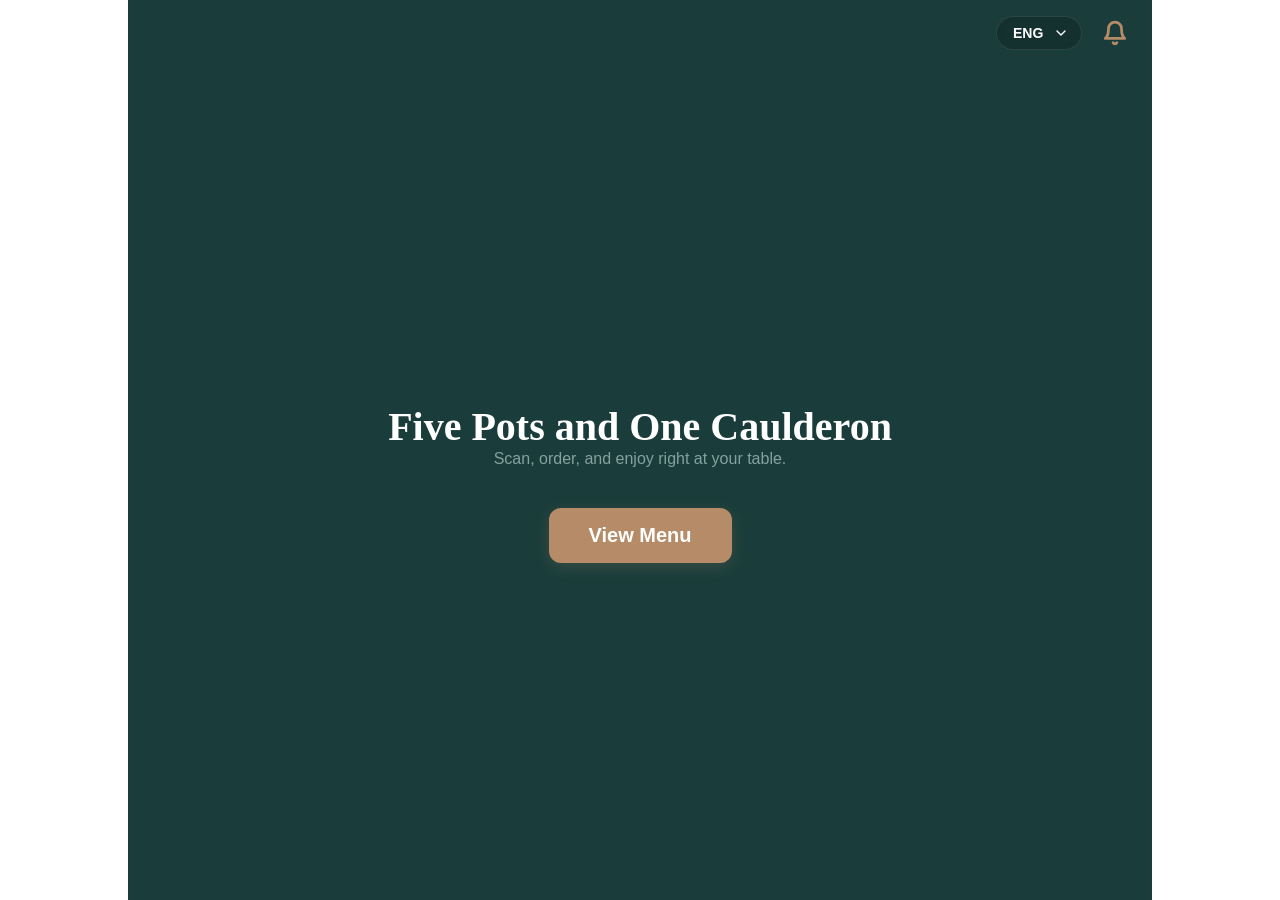
<file: index.html>
<!DOCTYPE html>
<html lang="en">
<head>
    <meta charset="UTF-8">
    <meta name="viewport" content="width=device-width, initial-scale=1.0">
    <title>Welcome – Le Marodeur</title>
    <link rel="stylesheet" href="css/styles.css">
</head>

<body>
    <div class="app-container welcome-screen">

        <header class="top-header header-right">
            <div class="header-actions">
                <div class="language-picker">
                    <select onchange="changeLanguage(this.value)" class="modern-select">
                        <option value="en">ENG</option>
                        <option value="sv">SWE</option>
                        <option value="fr">FRA</option>
                    </select>
                </div>
                <div class="service-action">
                    <a href="html/call-service.html" class="icon-btn bell-icon" aria-label="Notifications">
                        <svg class="bell-svg" viewBox="0 0 24 24" fill="none"
                            stroke="#b58c67" stroke-width="2.5"
                            stroke-linecap="round" stroke-linejoin="round"
                            aria-hidden="true">
                            <path d="M18 8A6 6 0 0 0 6 8c0 7-3 9-3 9h18s-3-2-3-9"></path>
                            <path d="M13.73 21a2 2 0 0 1-3.46 0"></path>
                        </svg>
                        <span class="notification-dot"></span>
                    </a>
                </div>
            </div>
        </header>

        <main class="welcome-content">                
            <h1 class="restaurant-name" data-i18n="restaurant_name">Five Pots and One Caulderon</h1>
            <p class="welcome-text" data-i18n="welcome_text">Scan, order, and enjoy right at your table.</p>
                
            <a href="html/menu.html" class="start-btn" data-i18n="view_menu">View Menu</a>
        </main>

    </div>
    <script src="js/data/dictionary.js"></script>
    <script src="js/data/menuData.js"></script>

    <script src="js/order_page.js"></script>
    <script src="js/controller/LanguageController.js"></script>
    <script src="js/controller/MenuController.js"></script>
</body>
</html>
</file>
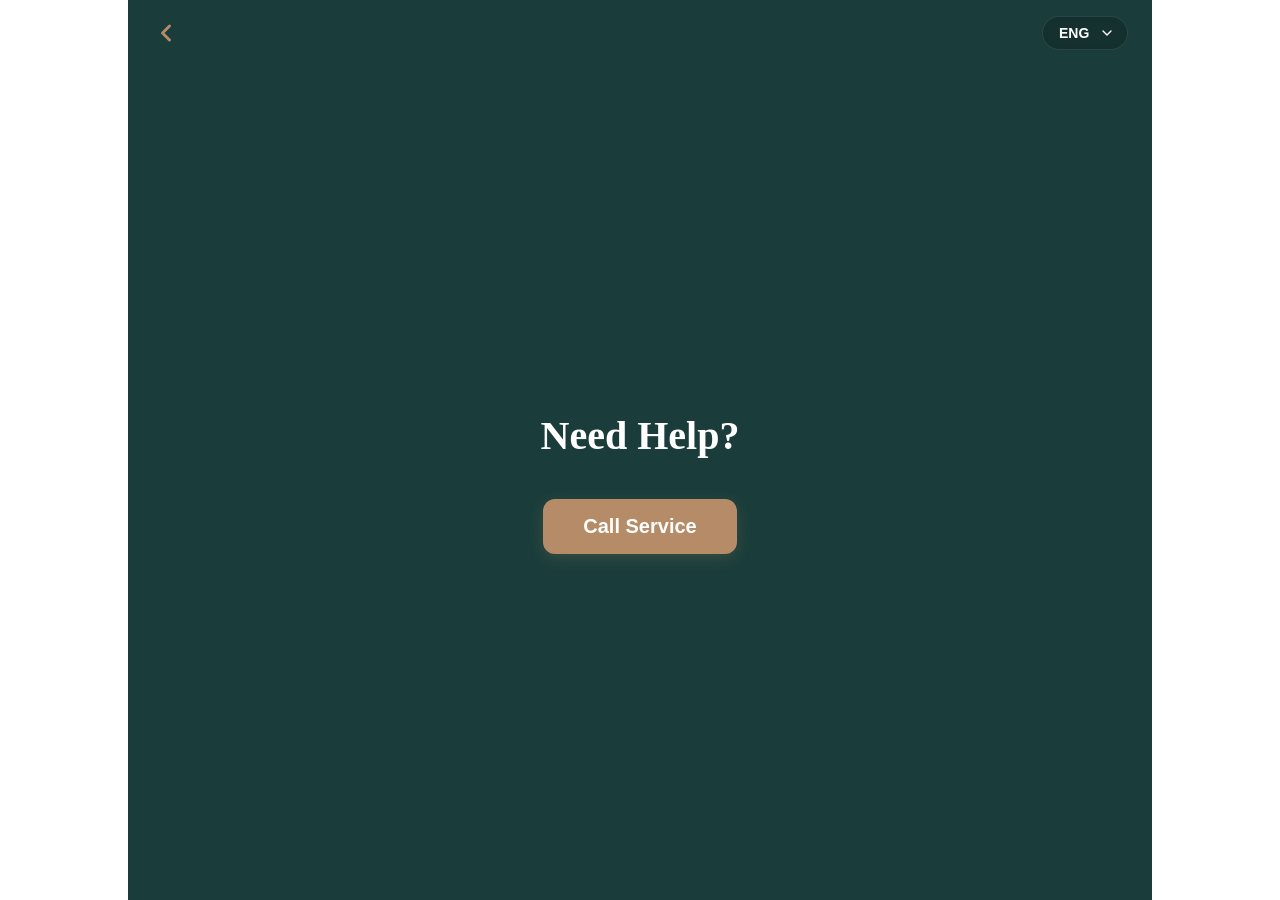
<file: html/call-service.html>
<!DOCTYPE html>
<html lang="en">
<head>
    <meta charset="UTF-8">
    <meta name="viewport" content="width=device-width, initial-scale=1.0">
    <title>Call Service – Le Marodeur</title>
    <link rel="stylesheet" href="../css/styles.css">
</head>
<body>
    <div class="app-container">
        <header class="top-header">
            <a href="javascript:history.back()" class="icon-btn back-btn" aria-label="Back">
                <svg class="back-icon" viewBox="0 0 24 24" fill="none" stroke="#b58c67" stroke-width="2.5" stroke-linecap="round" stroke-linejoin="round">
                    <polyline points="15 18 9 12 15 6"></polyline>
                </svg>
            </a>
            
            <div class="header-actions">
                <div class="language-picker">
                    <select onchange="changeLanguage(this.value)" class="modern-select">
                        <option value="en">ENG</option>
                        <option value="sv">SWE</option>
                        <option value="fr">FRA</option>
                    </select>
                </div>
            </div>
        </header>

        <main class="main-content center-layout">
            
            <h1 class="restaurant-name mb-lg" data-i18n="need_help">Need Help?</h1>
            
            <button id="callServiceBtn" class="start-btn" data-i18n="call_service">Call Service</button>

            <div id="servicePopup" class="popup hidden">
                <p data-i18n="service_called">Service has been called! Staff is on the way.</p>
            </div>
        </main>
    </div>

    <script src="../js/data/dictionary.js"></script>
    <script src="../js/data/menuData.js"></script>
    <script src="../js/order_page.js"></script>
    <script src="../js/controller/LanguageController.js"></script>
    <script src="../js/controller/MenuController.js"></script>
    <script src="../js/controller/ServiceController.js"></script>
</body>
</html>
</file>
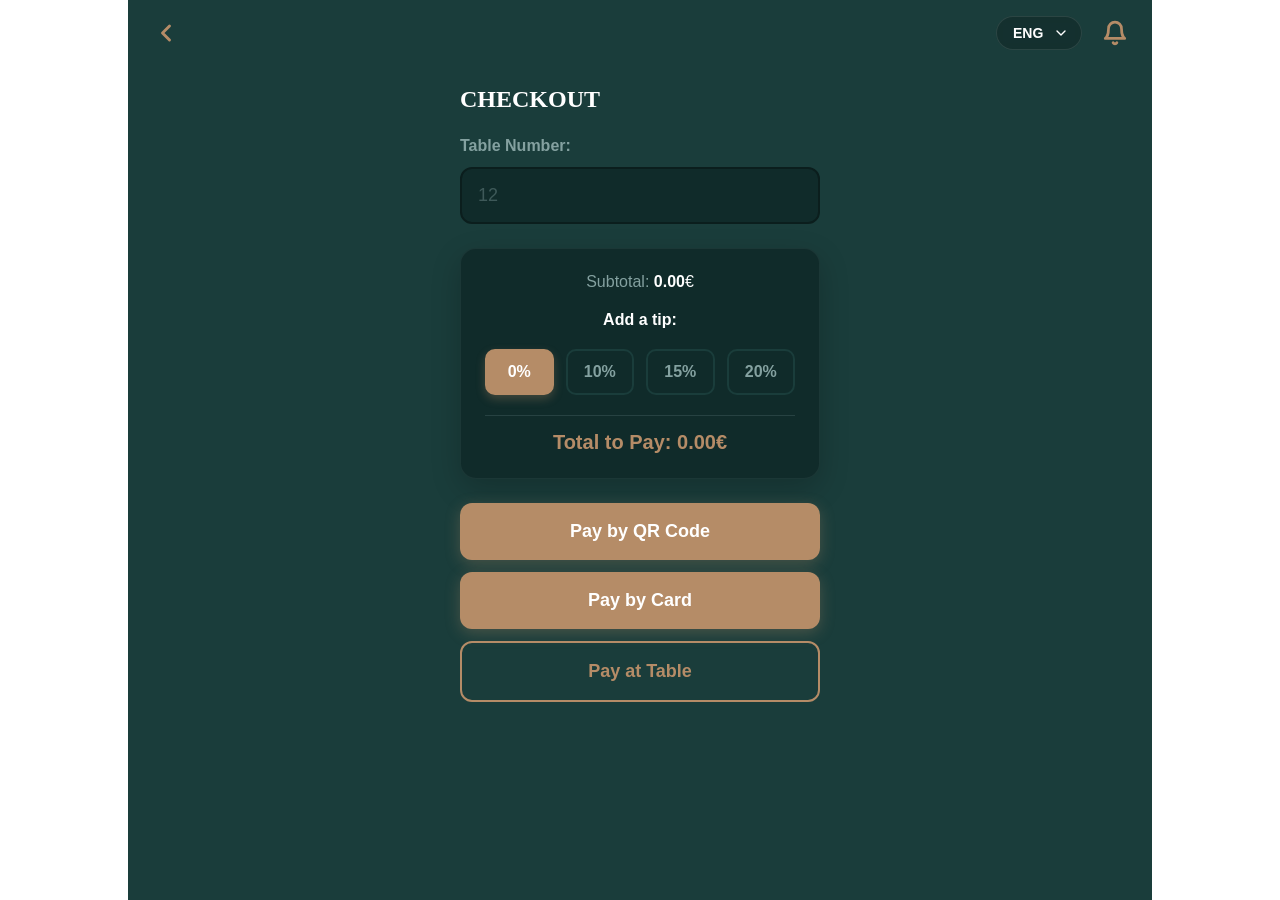
<file: html/checkout.html>
<!DOCTYPE html>
<html lang="en">
<head>
    <meta charset="UTF-8">
    <meta name="viewport" content="width=device-width, initial-scale=1.0">
    <title>Checkout - Le Marodeur</title>
    <link rel="stylesheet" href="../css/styles.css">
</head>
<body>
    <div class="app-container">
        <header class="top-header">
            <a href="javascript:history.back()" class="icon-btn back-btn" aria-label="Back">
                <svg class="back-icon" viewBox="0 0 24 24" fill="none" stroke="#b58c67" stroke-width="2.5" stroke-linecap="round" stroke-linejoin="round">
                    <polyline points="15 18 9 12 15 6"></polyline>
                </svg>
            </a>
            
            <div class="header-actions">
                <div class="language-picker">
                    <select onchange="changeLanguage(this.value)" class="modern-select">
                        <option value="en">ENG</option>
                        <option value="sv">SWE</option>
                        <option value="fr">FRA</option>
                    </select>
                </div>
                <div class="service-action">
                    <a href="call-service.html" class="icon-btn bell-icon" aria-label="Notifications">
                        <svg class="bell-svg" viewBox="0 0 24 24" fill="none"
                            stroke="#b58c67" stroke-width="2.5"
                            stroke-linecap="round" stroke-linejoin="round"
                            aria-hidden="true">
                            <path d="M18 8A6 6 0 0 0 6 8c0 7-3 9-3 9h18s-3-2-3-9"></path>
                            <path d="M13.73 21a2 2 0 0 1-3.46 0"></path>
                        </svg>
                    </a>            
                </div>
            </div>
        </header>

        <main class="main-content">
            <div class="checkout-container">
                <h1 class="order-header checkout-heading" data-i18n="checkout_title">Checkout</h1>
                
                <div class="table-input-group">
                    <label for="table-number" data-i18n="table_number">Table Number:</label>
                    <input type="number" id="table-number" placeholder="12" required>
                </div>

                <div class="tip-section">
                    <p class="checkout-subtitle">
                        <span data-i18n="subtotal">Subtotal:</span> 
                        <span id="subtotal-amount" class="text-bold-white">0</span><span class="text-white">€</span>
                    </p>
                    
                    <p class="tip-heading" data-i18n="add_tip">Add a tip:</p>
                    <div class="tip-buttons">
                        <button class="tip-btn active">0%</button>
                        <button class="tip-btn">10%</button>
                        <button class="tip-btn">15%</button>
                        <button class="tip-btn">20%</button>
                    </div>

                    <p class="total-price-row">
                        <span data-i18n="total_to_pay">Total to Pay:</span> 
                        <span id="total-amount">0</span>€
                    </p>
                </div>

                <div class="payment-options">
                    <button id="btn-pay-qr" class="checkout-pay-btn primary-pay-btn" data-i18n="pay_by_qr">Pay by QR Code</button>
                    <button id="btn-pay-card" class="checkout-pay-btn primary-pay-btn" data-i18n="pay_by_card">Pay by Card</button>
                    <button id="btn-pay-table" class="checkout-pay-btn secondary-pay-btn" data-i18n="pay_at_table">Pay at Table</button>
                </div>
            </div>
        </main>
    </div>

    <script src="../js/model/CartModel.js"></script>
    <script src="../js/controller/CheckoutController.js"></script>
    <script src="../js/data/dictionary.js"></script>
    <script src="../js/controller/LanguageController.js"></script>
</body>
</html>
</file>
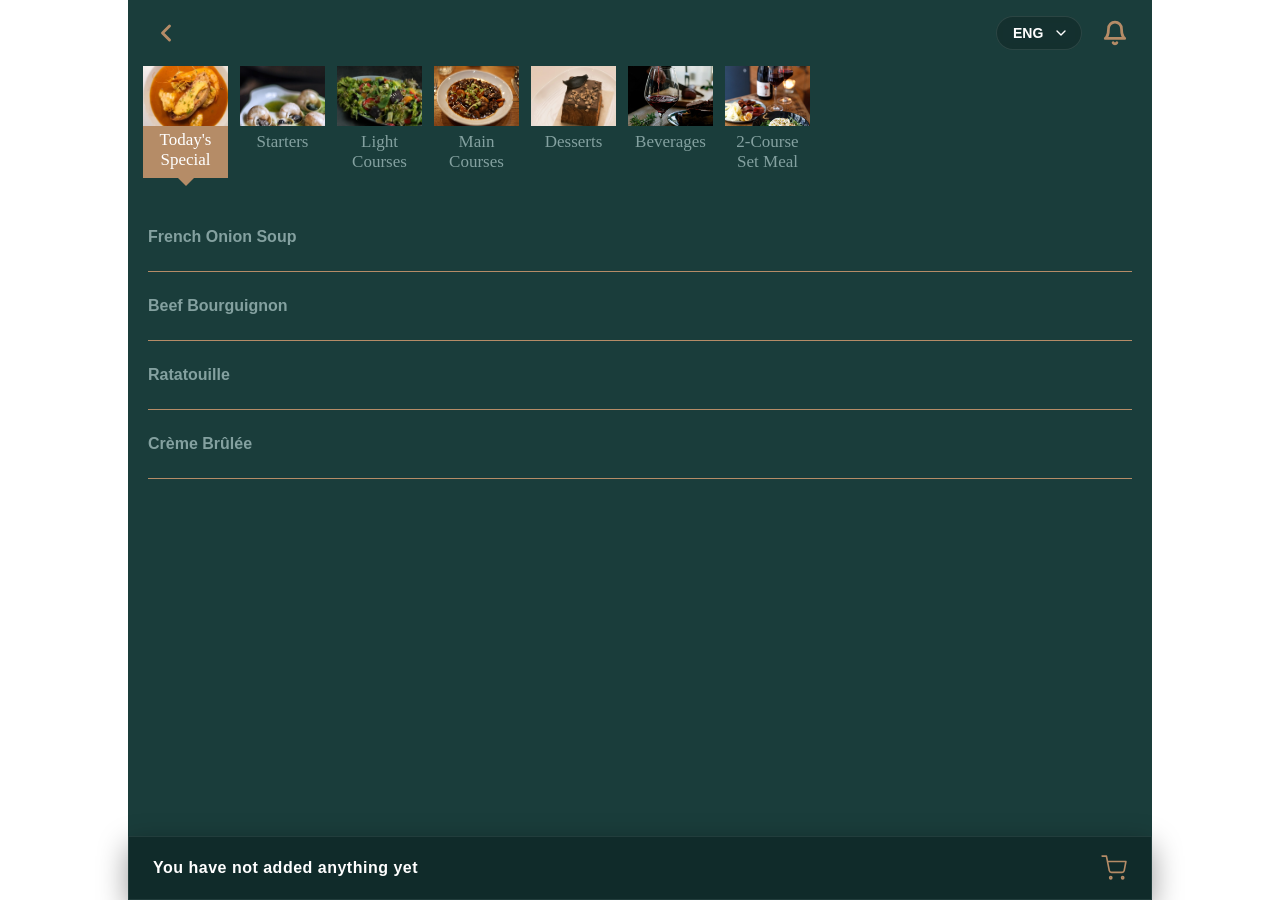
<file: html/menu.html>
<!DOCTYPE html>
<html lang="en">
<head>
    <link rel="stylesheet" href="../css/styles.css">
    <meta charset="UTF-8">
    <meta name="viewport" content="width=device-width, initial-scale=1.0">
    <title>Menu – Le Marodeur</title>
</head>
<body>
    <div class="app-container">

        <header class="top-header">
            <a href="javascript:history.back()" class="icon-btn back-btn" aria-label="Back">
                <svg class="back-icon" viewBox="0 0 24 24" fill="none" stroke="#b58c67" stroke-width="2.5" stroke-linecap="round" stroke-linejoin="round">
                    <polyline points="15 18 9 12 15 6"></polyline>
                </svg>
            </a>
            
            <div class="header-actions">
                <div class="language-picker">
                    <select onchange="changeLanguage(this.value)" class="modern-select">
                        <option value="en">ENG</option>
                        <option value="sv">SWE</option>
                        <option value="fr">FRA</option>
                    </select>
                </div>
                <div class="service-action">
                    <a href="call-service.html" class="icon-btn bell-icon" aria-label="Notifications">
                        <svg class="bell-svg" viewBox="0 0 24 24" fill="none"
                            stroke="#b58c67" stroke-width="2.5"
                            stroke-linecap="round" stroke-linejoin="round"
                            aria-hidden="true">
                            <path d="M18 8A6 6 0 0 0 6 8c0 7-3 9-3 9h18s-3-2-3-9"></path>
                            <path d="M13.73 21a2 2 0 0 1-3.46 0"></path>
                        </svg>
                    </a>            
                </div>
            </div>
        </header>

        <main class="main-content">
            <nav class="category-slider" aria-label="Menu Categories">
                <ul class="category-list" id="category-list">
                    <li class="category-item active">
                        <button type="button" class="category-btn" aria-current="true">
                            <img src="../assets/images/placeholder.jpg" alt="" class="category-img">
                            <span class="category-name" data-i18n="category_meal_1">Category 1</span>
                        </button>
                    </li>
                    
                    <li class="category-item">
                        <button type="button" class="category-btn">
                            <img src="../assets/images/placeholder.jpg" alt="" class="category-img">
                            <span class="category-name" data-i18n="category_meal_2">Category 2</span>
                        </button>
                    </li>
                    
                    <li class="category-item">
                        <button type="button" class="category-btn">
                            <img src="../assets/images/placeholder.jpg" alt="" class="category-img">
                            <span class="category-name" data-i18n="category_meal_3">Category 3</span>
                        </button>
                    </li>
                    
                    <li class="category-item">
                        <button type="button" class="category-btn">
                            <img src="../assets/images/placeholder.jpg" alt="" class="category-img">
                            <span class="category-name" data-i18n="category_meal_4">Category 4</span>
                        </button>
                    </li>

                    <li class="category-item">
                        <button type="button" class="category-btn">
                            <img src="../assets/images/placeholder.jpg" alt="" class="category-img">
                            <span class="category-name" data-i18n="category_meal_5">Category 5</span>
                        </button>
                    </li>
                </ul>
            </nav>

            <section class="menu-list" id="menu-list" aria-label="Available Meals">
                <article class="meal-card" data-meal-id="starters_1">
                    <h2 class="meal-name" data-i18n="meal_1_name">French Onion Soup</h2> 
                </article>
                
                <article class="meal-card" data-meal-id="main_1">
                    <h2 class="meal-name" data-i18n="meal_2_name">Beef Bourguignon</h2>
                </article>
                
                <article class="meal-card" data-meal-id="main_2">
                    <h2 class="meal-name" data-i18n="meal_3_name">Ratatouille</h2>
                </article>
                
                <article class="meal-card" data-meal-id="dessert_1">
                    <h2 class="meal-name" data-i18n="meal_4_name">Crème Brûlée</h2>
                </article>
            </section>
        </main>

        <footer class="bottom-cart-bar clickable-footer" onclick="window.location.href='order.html'">
            <div class="cart-status">
                <p data-i18n="cart_empty">You have not added anything yet</p>
            </div>
            <div class="cart-icon-wrapper">
                <div class="icon-btn cart-icon" aria-label="Shopping Cart">
                    <svg class="cart-svg" viewBox="0 0 24 24" fill="none"
                        stroke="currentColor" stroke-width="2"
                        stroke-linecap="round" stroke-linejoin="round"
                        aria-hidden="true">
                        <circle cx="9" cy="21" r="1"></circle>
                        <circle cx="20" cy="21" r="1"></circle>
                        <path d="M1 1h4l2.68 13.39a2 2 0 0 0 2 1.61h9.72a2 2 0 0 0 2-1.61L23 6H6"></path>
                    </svg>
                </div>                
                <span id="cart-badge" class="cart-badge" style="display:none;">0</span>
            </div>
        </footer>

        <dialog id="meal-detail-modal" class="meal-modal">
            <dialog id="info-modal" class="meal-modal">
                <div class="modal-content">
                    <div class="modal-header">
                        <h2 data-i18n="info_title">Dietary Information</h2>
                        <button class="close-info-btn close-btn">X</button>
                    </div>
                    
                    <div class="info-body">
                        <p class="meal-description" data-i18n="meal_desc_1">A classic rich and hearty dish made with plant-based ingredients, slow-cooked to perfection.</p>
                        
                        <h3 data-i18n="dietary_tags_title" class="dietary-title">Dietary & Allergens</h3>
                        <div class="dietary-tags">
                            <span class="tag tag-vegan" data-i18n="tag_vegan">Vegan</span>
                            <span class="tag tag-veg" data-i18n="tag_vegetarian">Vegetarian</span>
                            <span class="tag tag-gf" data-i18n="tag_gluten_free">Gluten-Free</span>
                            <span class="tag tag-allergen" data-i18n="tag_dairy">Contains: Dairy</span>
                            <span class="tag tag-non-alcoholic" data-i18n="tag_non_alcoholic">Non-alcoholic</span>
                        </div>
                    </div>
                </div>
            </dialog>
            <div class="modal-content">

                <div id="modal-header" class="modal-header">
                    <button class="info-icon" aria-label="View allergens">
                    <svg class="info-svg" viewBox="0 0 24 24" fill="none"
                        stroke="currentColor" stroke-width="2"
                        stroke-linecap="round" stroke-linejoin="round" aria-hidden="true">
                        <circle cx="12" cy="12" r="10"></circle>
                        <line x1="12" y1="16" x2="12" y2="12"></line>
                        <line x1="12" y1="8" x2="12.01" y2="8"></line>
                    </svg>
                    </button>     

                    <button id="close-meal-btn" class="close-btn" aria-label="Close">
                        <svg class="x-svg" viewBox="0 0 24 24" fill="none"
                            stroke="currentColor" stroke-width="2"
                            stroke-linecap="round" stroke-linejoin="round"
                            aria-hidden="true">
                            <line x1="18" y1="6" x2="6" y2="18"></line>
                            <line x1="6" y1="6" x2="18" y2="18"></line>
                        </svg>
                    </button>
                </div>
                
                <h2 id="modal-title" data-i18n="modal_title">The name of the food</h2>
                
                <div class="order-controls">
                    <div class="modal-price-row">
                        <span class="modal-price-label" data-i18n="total_to_pay">Total to Pay:</span>
                        <span id="modal-price" class="modal-price-amount">93:-</span>
                    </div>

                    <div class="modal-controls-row">
                        <div class="quantity-selector">
                            <select id="meal-quantity">
                                <option value="1">1</option>
                                <option value="2">2</option>
                                <option value="3">3</option>
                                <option value="4">4</option>
                                <option value="5">5</option>
                            </select>
                            <svg viewBox="0 0 24 24" fill="none" stroke="#102b2a" stroke-width="2.5" stroke-linecap="round" stroke-linejoin="round">
                                <polyline points="6 9 12 15 18 9"></polyline>
                            </svg>
                        </div>

                        <button class="add-btn" id="add-to-order">
                            <span data-i18n="add_to_order" style="font-weight: 600; font-size: 18px;">Add</span>
                        </button>
                    </div>
                </div>
            </div>
        </dialog>
    </div>
    <script src="../js/data/dictionary.js"></script>
    <script src="../js/data/menuData.js"></script>
    <script src="../js/model/CartModel.js"></script>

    <script src="../js/view/MenuView.js"></script>
    <script src="../js/order_page.js"></script>
    <script src="../js/controller/LanguageController.js"></script>
    <script src="../js/controller/MenuController.js"></script>
</body>
</html>
</file>
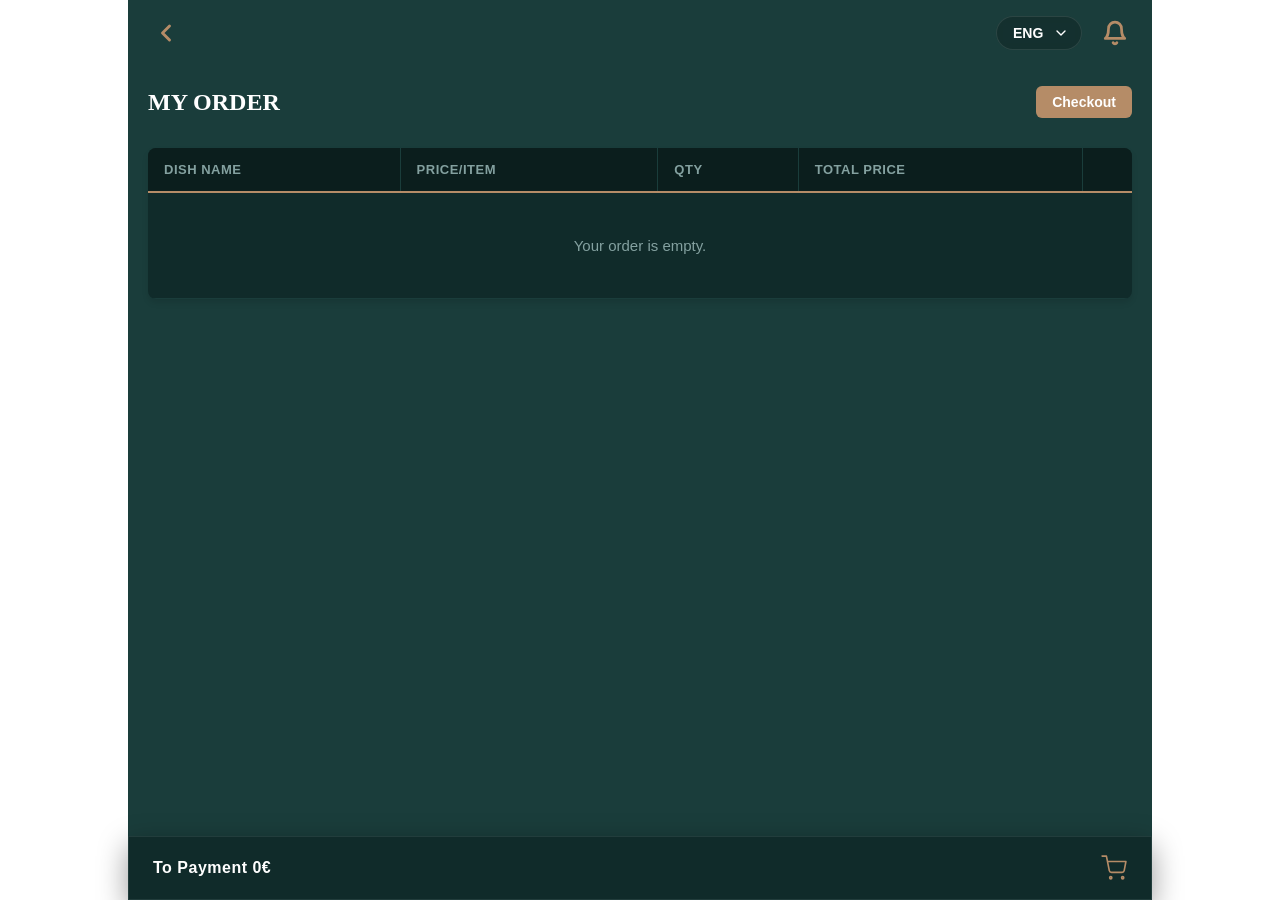
<file: html/order.html>
<!DOCTYPE html>
<html lang="en">
<head>
    <link rel="stylesheet" href="../css/styles.css">
    <meta charset="UTF-8">
    <meta name="viewport" content="width=device-width, initial-scale=1.0">
    <title>My Order – Le Marodeur</title>
</head>
<body>
    <div class="app-container">

        <header class="top-header">
            <a href="javascript:history.back()" class="icon-btn back-btn" aria-label="Back">
                <svg class="back-icon" viewBox="0 0 24 24" fill="none" stroke="#b58c67" stroke-width="2.5" stroke-linecap="round" stroke-linejoin="round">
                    <polyline points="15 18 9 12 15 6"></polyline>
                </svg>
            </a>
            
            <div class="header-actions">
                <div class="language-picker">
                    <select onchange="changeLanguage(this.value)" class="modern-select">
                        <option value="en">ENG</option>
                        <option value="sv">SWE</option>
                        <option value="fr">FRA</option>
                    </select>
                </div>
                <div class="service-action">
                    <a href="call-service.html" class="icon-btn bell-icon" aria-label="Notifications">
                        <svg class="bell-svg" viewBox="0 0 24 24" fill="none"
                            stroke="#b58c67" stroke-width="2.5"
                            stroke-linecap="round" stroke-linejoin="round"
                            aria-hidden="true">
                            <path d="M18 8A6 6 0 0 0 6 8c0 7-3 9-3 9h18s-3-2-3-9"></path>
                            <path d="M13.73 21a2 2 0 0 1-3.46 0"></path>
                        </svg>
                    </a>            
                </div>
            </div>
        </header>

        <main class="main-content">
            <div class="order-header-container">
                <h1 class="order-header" data-i18n="my_order">MY ORDER</h1>
                <button class="checkout-header-btn" onclick="window.location.href='checkout.html';" data-i18n="checkout_btn">Checkout</button>
            </div>
            
            <div class="cart-table-wrapper">
                <table class="cart-table">
                    <thead>
                        <tr>
                            <th data-i18n="dish_name">Dish Name</th>
                            <th data-i18n="price_per_item">Price/Item</th>
                            <th data-i18n="total_items">Qty</th>
                            <th data-i18n="total_price">Total Price</th>
                            <th class="action-cell"></th>
                        </tr>
                    </thead>
                    <tbody id="order-container">
                    </tbody>
                </table>
            </div>
        </main>

        <footer class="bottom-cart-bar clickable-footer" onclick="window.location.href='checkout.html';">
            <div class="cart-status">
                <p id="order-total-text">To Payment 0€</p>
            </div>
            <div class="cart-icon-wrapper">
                <div class="icon-btn cart-icon" aria-label="Shopping Cart">
                    <svg class="cart-svg" viewBox="0 0 24 24" fill="none"
                        stroke="currentColor" stroke-width="2"
                        stroke-linecap="round" stroke-linejoin="round"
                        aria-hidden="true">
                        <circle cx="9" cy="21" r="1"></circle>
                        <circle cx="20" cy="21" r="1"></circle>
                        <path d="M1 1h4l2.68 13.39a2 2 0 0 0 2 1.61h9.72a2 2 0 0 0 2-1.61L23 6H6"></path>
                    </svg>
                </div>                
                <span id="cart-badge" class="cart-badge" style="display:none;">0</span>
            </div>
        </footer>

        <dialog id="delete-confirm-modal" class="confirm-modal">
            <h2 data-i18n="delete_confirm_title" class="confirm-title">Remove Item?</h2>
            <p data-i18n="delete_confirm_text" class="confirm-text">
                Are you sure you want to remove this item from your order?
            </p>
            <div class="confirm-controls">
                <button id="cancel-delete-btn" class="confirm-btn cancel-btn" data-i18n="cancel_btn">Cancel</button>
                <button id="confirm-delete-btn" class="confirm-btn remove-btn" data-i18n="remove_btn">Remove</button>
            </div>
        </dialog>

    </div>

    <script src="../js/data/dictionary.js"></script>
    <script src="../js/data/menuData.js"></script>
    <script src="../js/model/CartModel.js"></script>
    <script src="../js/controller/LanguageController.js"></script>
    <script src="../js/controller/OrderController.js"></script>
</body>
</html>
</file>
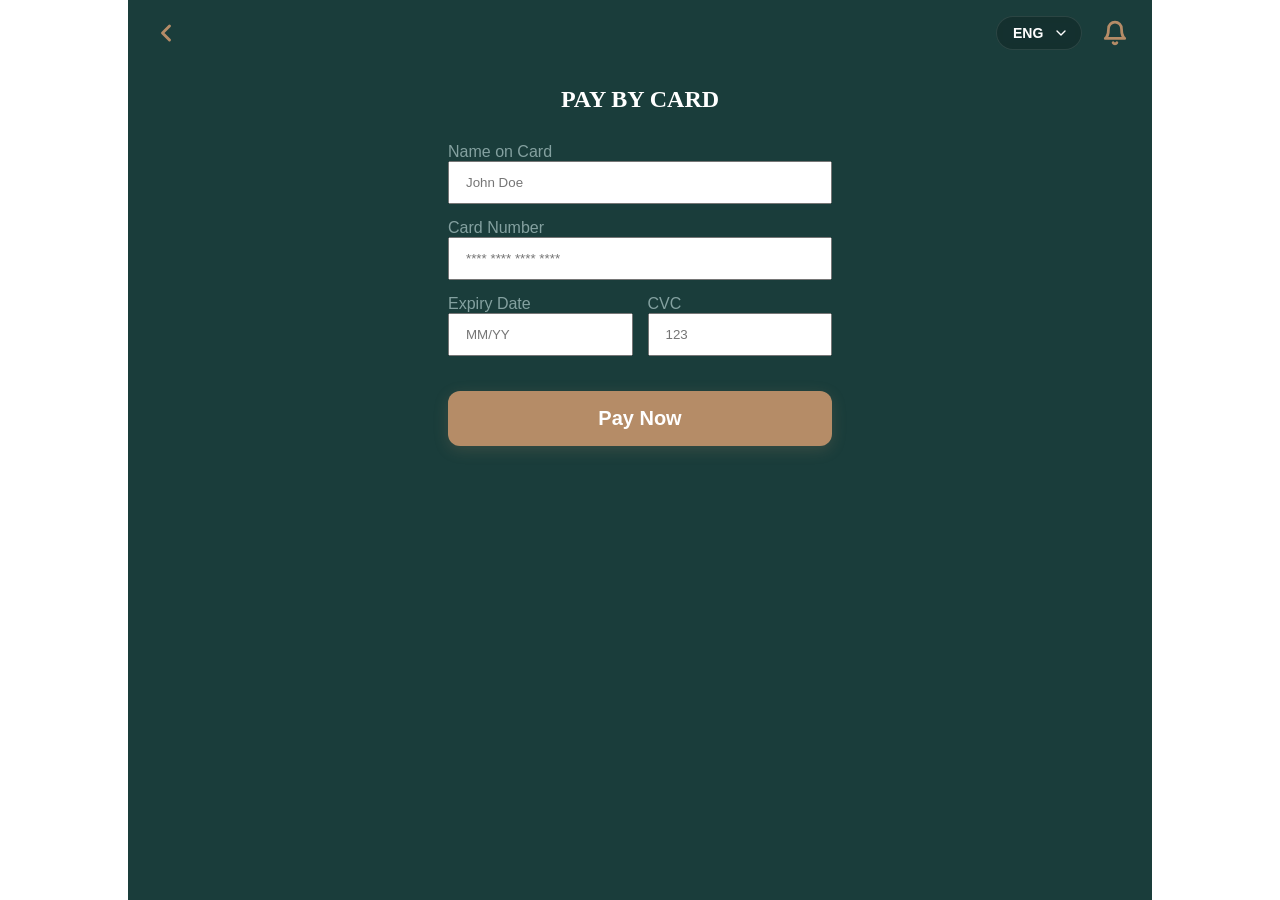
<file: html/payment-card.html>
<!DOCTYPE html>
<html lang="en">
<head>
    <meta charset="UTF-8">
    <meta name="viewport" content="width=device-width, initial-scale=1.0">
    <title>Card Payment - Le Marodeur</title>
    <link rel="stylesheet" href="../css/styles.css">
</head>
<body>
    <div class="app-container">
        <header class="top-header">
            <a href="javascript:history.back()" class="icon-btn back-btn" aria-label="Back">
                <svg class="back-icon" viewBox="0 0 24 24" fill="none" stroke="#b58c67" stroke-width="2.5" stroke-linecap="round" stroke-linejoin="round">
                    <polyline points="15 18 9 12 15 6"></polyline>
                </svg>
            </a>
            
            <div class="header-actions">
                <div class="language-picker">
                    <select onchange="changeLanguage(this.value)" class="modern-select">
                        <option value="en">ENG</option>
                        <option value="sv">SWE</option>
                        <option value="fr">FRA</option>
                    </select>
                </div>
                <div class="service-action">
                    <a href="call-service.html" class="icon-btn bell-icon" aria-label="Notifications">
                        <svg class="bell-svg" viewBox="0 0 24 24" fill="none"
                            stroke="#b58c67" stroke-width="2.5"
                            stroke-linecap="round" stroke-linejoin="round"
                            aria-hidden="true">
                            <path d="M18 8A6 6 0 0 0 6 8c0 7-3 9-3 9h18s-3-2-3-9"></path>
                            <path d="M13.73 21a2 2 0 0 1-3.46 0"></path>
                        </svg>
                    </a>            
                </div>
            </div>
        </header>

        <main class="main-content layout-padded center-text">
            <h1 class="mb-md" data-i18n="pay_by_card">Pay by Card</h1>
            
            <form id="card-payment-form" class="payment-form">
                <div class="form-group">
                    <label data-i18n="card_name">Name on Card</label>
                    <input type="text" placeholder="John Doe" required>
                </div>
                <div class="form-group">
                    <label data-i18n="card_number">Card Number</label>
                    <input type="text" placeholder="**** **** **** ****" required>
                </div>
                <div class="row-group">
                    <div class="form-group flex-1">
                        <label data-i18n="card_expiry">Expiry Date</label>
                        <input type="text" placeholder="MM/YY" required>
                    </div>
                    <div class="form-group flex-1">
                        <label data-i18n="card_cvc">CVC</label>
                        <input type="text" placeholder="123" required>
                    </div>
                </div>
                
                <button type="submit" class="start-btn btn-full" data-i18n="pay_now">Pay Now</button>
            </form>
        </main>
    </div>

    <script src="../js/controller/PaymentController.js"></script>
    <script src="../js/data/dictionary.js"></script>
    <script src="../js/controller/LanguageController.js"></script>
</body>
</html>
</file>
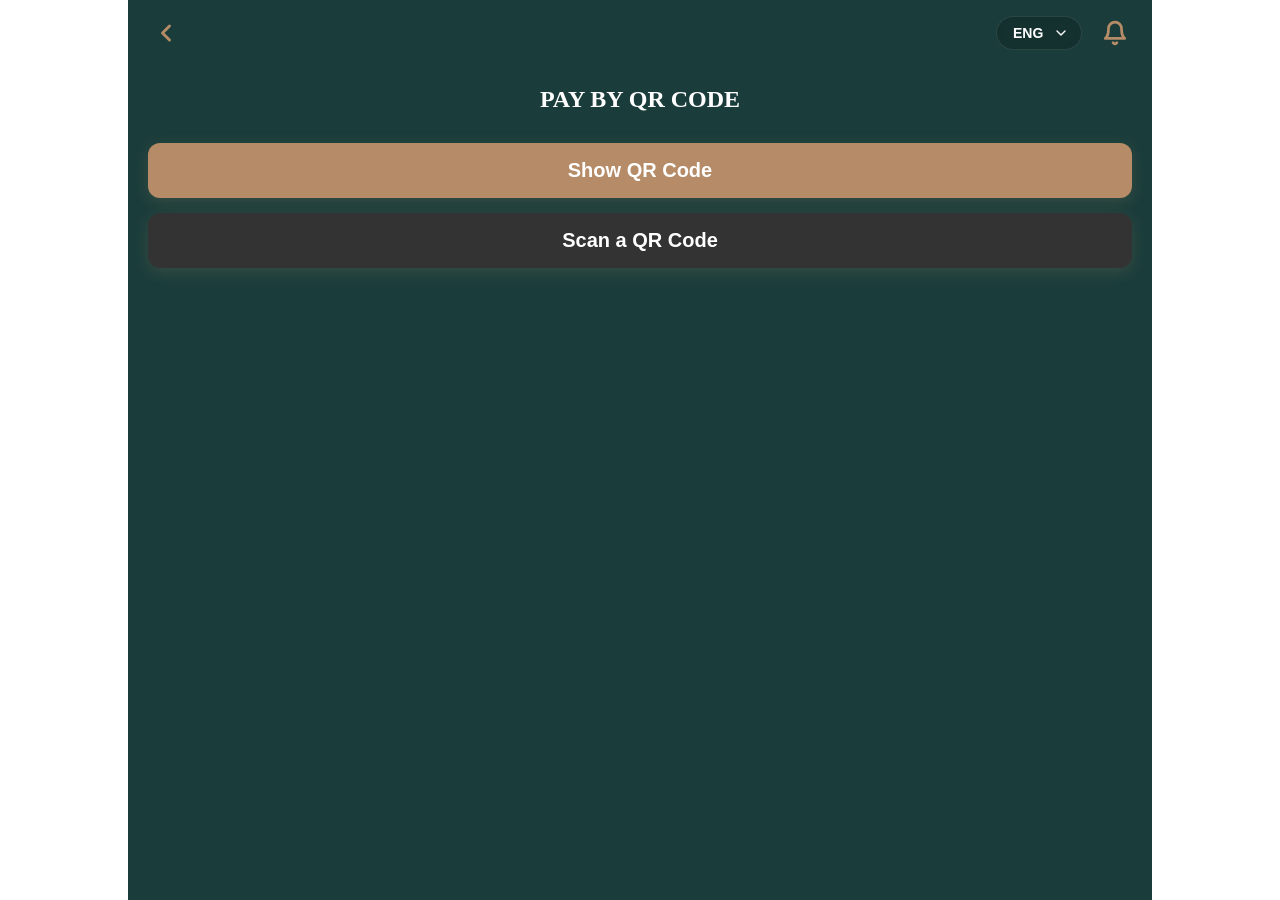
<file: html/payment-qr.html>
<!DOCTYPE html>
<html lang="en">
<head>
    <meta charset="UTF-8">
    <meta name="viewport" content="width=device-width, initial-scale=1.0">
    <title>QR Payment - Le Marodeur</title>
    <link rel="stylesheet" href="../css/styles.css">
</head>
<body>
    <div class="app-container">
        <header class="top-header">
            <a href="javascript:history.back()" class="icon-btn back-btn" aria-label="Back">
                <svg class="back-icon" viewBox="0 0 24 24" fill="none" stroke="#b58c67" stroke-width="2.5" stroke-linecap="round" stroke-linejoin="round">
                    <polyline points="15 18 9 12 15 6"></polyline>
                </svg>
            </a>
            
            <div class="header-actions">
                <div class="language-picker">
                    <select onchange="changeLanguage(this.value)" class="modern-select">
                        <option value="en">ENG</option>
                        <option value="sv">SWE</option>
                        <option value="fr">FRA</option>
                    </select>
                </div>
                <div class="service-action">
                    <a href="call-service.html" class="icon-btn bell-icon" aria-label="Notifications">
                        <svg class="bell-svg" viewBox="0 0 24 24" fill="none"
                            stroke="#b58c67" stroke-width="2.5"
                            stroke-linecap="round" stroke-linejoin="round"
                            aria-hidden="true">
                            <path d="M18 8A6 6 0 0 0 6 8c0 7-3 9-3 9h18s-3-2-3-9"></path>
                            <path d="M13.73 21a2 2 0 0 1-3.46 0"></path>
                        </svg>
                    </a>            
                </div>
            </div>
        </header>

        <main class="main-content layout-padded center-text">
            <h1 class="mb-xs" data-i18n="pay_by_qr">Pay by QR Code</h1>
            
            <div id="qr-options" class="qr-options-flex">
                <button id="btn-show-qr" class="start-btn" data-i18n="show_qr_code">Show QR Code</button>
                <button id="btn-scan-qr" class="start-btn btn-secondary" data-i18n="scan_qr_code">Scan a QR Code</button>
            </div>

            <div id="show-qr-section" class="qr-section hidden">
                <p data-i18n="scan_with_phone">Scan this code with your mobile banking app</p>
                <div class="mock-qr-box">
                <img src="../assets/images/qr-code.jpg" alt="QR code for payment" class="qr-image">
                </div>
                <button class="payment-back-btn icon-btn mt-sm">Back</button>
            </div>

            <div id="scan-qr-section" class="qr-section hidden">
                <p data-i18n="hold_qr_to_camera">Hold your physical QR code up to the camera</p>
                <div class="mock-camera">Camera View</div>
                <button class="payment-back-btn icon-btn mt-sm">Back</button>
            </div>
        </main>
    </div>

    <script src="../js/controller/PaymentController.js"></script>
    <script src="../js/data/dictionary.js"></script>
    <script src="../js/controller/LanguageController.js"></script>
</body>
</html>
</file>
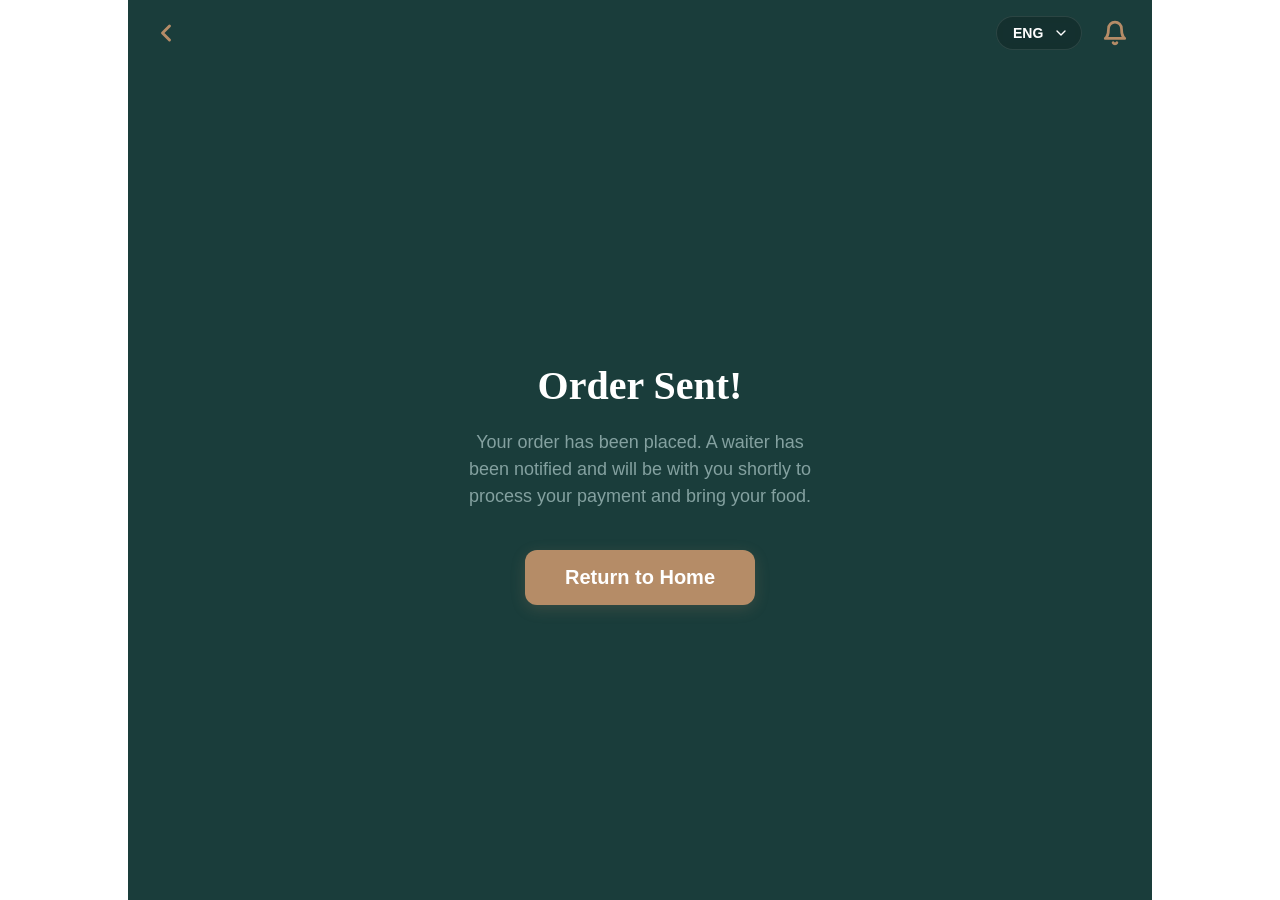
<file: html/payment-waiter.html>
<!DOCTYPE html>
<html lang="en">
<head>
    <meta charset="UTF-8">
    <meta name="viewport" content="width=device-width, initial-scale=1.0">
    <title>Waiter Payment - Le Marodeur</title>
    <link rel="stylesheet" href="../css/styles.css">
</head>
<body>
    <div class="app-container">
        <header class="top-header">
            <a href="javascript:history.back()" class="icon-btn back-btn" aria-label="Back">
                <svg class="back-icon" viewBox="0 0 24 24" fill="none" stroke="#b58c67" stroke-width="2.5" stroke-linecap="round" stroke-linejoin="round">
                    <polyline points="15 18 9 12 15 6"></polyline>
                </svg>
            </a>
            
            <div class="header-actions">
                <div class="language-picker">
                    <select onchange="changeLanguage(this.value)" class="modern-select">
                        <option value="en">ENG</option>
                        <option value="sv">SWE</option>
                        <option value="fr">FRA</option>
                    </select>
                </div>
                <div class="service-action">
                    <a href="call-service.html" class="icon-btn bell-icon" aria-label="Notifications">
                        <svg class="bell-svg" viewBox="0 0 24 24" fill="none"
                            stroke="#b58c67" stroke-width="2.5"
                            stroke-linecap="round" stroke-linejoin="round"
                            aria-hidden="true">
                            <path d="M18 8A6 6 0 0 0 6 8c0 7-3 9-3 9h18s-3-2-3-9"></path>
                            <path d="M13.73 21a2 2 0 0 1-3.46 0"></path>
                        </svg>
                    </a>            
                </div>
            </div>
        </header>

        <main class="main-content center-layout center-text">
                        
            <h1 class="restaurant-name mb-sm" data-i18n="order_sent">Order Sent!</h1>
            
            <p class="status-text" data-i18n="waiter_notified">
                Your order has been placed. A waiter has been notified and will be with you shortly to process your payment and bring your food.
            </p>
            
            <a href="../index.html" class="start-btn" data-i18n="return_home">Return to Home</a>
            
        </main>
    </div>

    <script src="../js/data/dictionary.js"></script>
    <script src="../js/controller/LanguageController.js"></script>
</body>
</html>
</file>
<file: css/styles.css>
/**
 * styles.css
 * Global stylesheet for the Le Marodeur application.
 * Defines base resets, typography, layout, components, and responsive design.
 * Organized by sections:
    * - Base Resets & App Container
    * - Layout & Typography Utilities
    * - Welcome Screen Styles
    * - Menu Screen Styles
    * - Menu Screen Styles - Info Meal
    * - Menu Screen Styles - Bottom Cart
    * - Menu Screen Styles - Drag and Drop Utilities
    * - Menu Screen Styles - Dialog Designs (Meal detailed view)
    * - Menu Screen Styles - Dietary Information & Tags
    * - Call Service Feature Styles
    * - Order Screen Styles
    * - Order Screen Styles - Remove Item Dialog Designs
    * - Order Screen Styles - Cart Layout
    * - Checkout Screen Styles
    * - QR Payment Screen Styles
    * - Card payment Screen Styles
*/

/* =========================================
   Base Resets & App Container
   ========================================= */
* {
    box-sizing: border-box;
    margin: 0;
    padding: 0;
}

body {
    font-family: -apple-system, BlinkMacSystemFont, "Segoe UI", Roboto, Helvetica, Arial, sans-serif;
}

.app-container {
    width: 100%;           /* Fill available width up to the max width */
    max-width: 1024px;     /* But never gets wider than an iPad in landscape mode */
    min-height: 100vh;     /* Ensure it always covers the full height of the screen */
    margin: 0 auto;        /* Center the container on large screens */
    background-color: #1a3d3b;
    position: relative;
    display: flex;
    flex-direction: column;
}

footer {
    margin-top: auto; /* Pushes the footer to the bottom of the container */
}

.top-header {
    padding: 16px 24px;
    display: flex;
    justify-content: space-between;
    align-items: center;
    background: transparent;
}

.top-header.header-right {
    justify-content: flex-end;
}

.header-actions {
    display: flex;
    align-items: center;
    gap: 20px;
}

.bell-svg {
    width: 26px;
    height: 26px;
    display: block;
    stroke: #b58c67;
}

.back-btn {
    display: flex;
    align-items: center;
    justify-content: center;
}

.back-icon {
    width: 28px;
    height: 28px;
}

.bell-icon {
    display: flex;
    align-items: center;
    justify-content: center;
    text-decoration: none;   
    transition: all 0.2s ease;
    position: relative;
}

.bell-icon:active, .back-btn:active {
    transform: scale(0.95);
}

.modern-select {
    appearance: none;
    -webkit-appearance: none;
    background-color: rgba(0, 0, 0, 0.2);
    color: #ffffff;
    border: 1px solid rgba(255, 255, 255, 0.1);
    padding: 8px 36px 8px 16px;
    border-radius: 20px;
    font-size: 14px;
    font-weight: 600;
    cursor: pointer;
    outline: none;
    background-image: url("data:image/svg+xml;charset=UTF-8,%3csvg xmlns='http://www.w3.org/2000/svg' viewBox='0 0 24 24' fill='none' stroke='%23ffffff' stroke-width='2' stroke-linecap='round' stroke-linejoin='round'%3e%3cpolyline points='6 9 12 15 18 9'%3e%3c/polyline%3e%3c/svg%3e");
    background-repeat: no-repeat;
    background-position: right 12px center;
    background-size: 16px;
    transition: all 0.2s ease;
    backdrop-filter: blur(4px);
}

.modern-select:focus {
    background-color: rgba(0, 0, 0, 0.3);
    border-color: #b58c67;
}

.modern-select option {
    background-color: #1a3d3b;
    color: #ffffff;
}

h1 {
    font-family: "Lora","Lora Placeholder",serif;
    font-size: 24px;
    color: #ffffff;
    text-transform: uppercase;
}

.service-action {
    display: flex;
    align-items: center;
    gap: 8px;
    font-size: 13px;
    font-weight: 500;
}

.icon-btn {
    background: none;
    border: none;
    font-size: 20px;
    cursor: pointer;
}

.category-slider {
    padding: 0 0 15px 15px;
}

.category-list {
    display: flex;
    gap: 12px;
    overflow-x: auto;
    list-style: none;
    padding-bottom: 10px; /* Space for the active state arrow */
    /* Hide scrollbars for a clean app look */
    scrollbar-width: none; /* Firefox */
    -ms-overflow-style: none;  /* IE and Edge */
}

.category-list::-webkit-scrollbar {
    display: none; /* Chrome, Safari and Opera */
}

.category-item {
    flex: 0 0 auto; /* Prevents items from shrinking */
    width: 85px; 
}

.category-btn {
    width: 100%;
    background: none;
    border: none;
    display: flex;
    flex-direction: column;
    align-items: center;
    cursor: pointer;
    font-family: inherit;
}

.category-img {
    width: 100%;
    height: 60px;
    object-fit: cover;
    background: #eaeaea; /* Placeholder grey until real images */
    margin-bottom: 6px;
}

.category-name {
    text-align: center;
    font-family: "Lora","Lora Placeholder",serif;
    font-size: 17px;
    color: #84a1a0;
}

.category-item.active .category-btn {
    background-color: #b58c67;
    padding-bottom: 8px;
    position: relative;
}

.category-item.active .category-img {
    margin-bottom: 4px;
}

.category-item.active .category-name {
    color: #ffffff;
}

/* The downward pointing triangle (caret) for the active item */
.category-item.active .category-btn::after {
    content: "";
    position: absolute;
    bottom: -8px;
    left: 50%;
    transform: translateX(-50%);
    border-width: 8px 8px 0;
    border-style: solid;
    border-color: #b58c67 transparent transparent transparent;
}

/* =========================================
   Layout & Typography Utilities
   ========================================= */
.center-layout {
    display: flex;
    flex-direction: column;
    align-items: center;
    justify-content: center;
    flex-grow: 1;
    padding: 20px;
}

.center-text {
    text-align: center;
}

.layout-padded {
    padding: 20px;
}

.flex-1 {
    flex: 1;
}

.mb-xs { margin-bottom: 10px; }
.mb-sm { margin-bottom: 20px; }
.mb-md { margin-bottom: 30px; }
.mb-lg { margin-bottom: 40px; }
.mt-sm { margin-top: 10px; }

.status-text {
    font-size: 18px;
    color: #84a1a0;
    line-height: 1.5;
    margin-bottom: 40px;
    max-width: 350px;
}

.checkout-heading {
    margin-bottom: 8px;
    color: #ffffff;
}

.checkout-subtitle {
    font-size: 16px;
    color: #84a1a0;
}

.text-bold-white {
    font-weight: bold;
    color: #ffffff;
}

.text-white {
    color: #ffffff;
}

.tip-heading {
    margin-top: 20px;
    font-weight: 600;
    color: #ffffff;
}

.total-price-row {
    font-size: 20px;
    font-weight: bold;
    color: #b58c67;
    margin-top: 20px;
    border-top: 1px solid rgba(132,161,160,0.2);
    padding-top: 15px;
}

.qr-options-flex {
    display: flex;
    flex-direction: column;
    gap: 15px;
    margin-top: 30px;
}

.dietary-title {
    margin-top: 10px;
    font-size: 16px;
}

/* =========================================
   Welcome Screen Styles
   ========================================= */
.welcome-screen {
    display: flex;
    flex-direction: column;
    justify-content: space-between;
}

.welcome-content {
    display: flex;
    flex-direction: column;
    align-items: center;
    justify-content: center;
    flex-grow: 1;
    text-align: center;
    padding: 20px;
    color: #ffffff;
}

.restaurant-name {
    font-size: 40px;
    text-transform: none;
}

.logo-placeholder {
    margin-bottom: 20px;
}

.welcome-text {
    font-size: 16px;
    color: #84a1a0;
    margin-bottom: 40px;
}

.start-btn {
    background-color: #b58c67;
    padding: 16px 40px;
    font-size: 20px;
    font-weight: 600;
    color: #ffffff;
    border: none;
    border-radius: 12px;
    text-decoration: none;
    cursor: pointer;
    display: inline-flex;
    align-items: center;
    justify-content: center;
    transition: all 0.2s ease;
    box-shadow: 0 4px 15px rgba(181, 140, 103, 0.2);
}

.start-btn:active {
    transform: translateY(1px);
    box-shadow: 0 2px 10px rgba(181, 140, 103, 0.15);
}

.btn-full {
    margin-top: 20px;
    width: 100%;
}

.btn-secondary {
    background-color: #333333 !important;
}

/* =========================================
   Menu Screen Styles
   ========================================= */
.menu-list {
    padding: 0 20px 100px;
}

.meal-card {
    padding: 25px 0;
    border-bottom: 1px solid #b58c67;
    display: flex;
    align-items: center;
}

.meal-name {
    font-size: 16px;
    font-weight: 600;
    color: #84a1a0;
}

/* =========================================
   Menu Screen Styles - Info meal
   ========================================= */
.dietary-warning {
    color: #555;
    font-size: 14px;
    display: inline-block;
}

/* =========================================
   Menu Screen Styles -Bottom Cart
   ========================================= */
.cart-svg {
    width: 26px;             
    height: 26px;
    display: block;
    stroke: #b58c67;  
    stroke-width: 1.5;        
}

.cart-icon {
    display: flex;
    align-items: center;
    justify-content: center;
    text-decoration: none;     
    background: none;
    border: none;
    padding: 0;
}

.bottom-cart-bar {
    background-color: #102b2a;
    padding: 18px 24px;
    display: flex;
    justify-content: space-between;
    align-items: center;
    box-shadow: 0 10px 30px rgba(0, 0, 0, 0.4);
    border: 1px solid rgba(132, 161, 160, 0.15);
    transition: all 0.2s ease;
}

.bottom-cart-bar:active {
    transform: translateY(1px);
    box-shadow: 0 5px 15px rgba(0, 0, 0, 0.4);
}

.cart-status p {
    font-size: 16px;
    font-weight: 600;
    color: #ffffff;
    letter-spacing: 0.5px;
}

.bottom-cart-bar::after {
    display: none;
}

.cart-empty-cell {
    text-align: center;
    padding: 30px;
}

/* =========================================
   Menu Screen Styles - Drag and Drop Utilities
   ========================================= */
.meal-card {
    cursor: grab;
    transition: all 0.2s ease;
}

.meal-card:active {
    cursor: grabbing;
}

.meal-card.dragging {
    opacity: 0.4;
    background-color: #f0f0f0;
}

.bottom-cart-bar {
    transition: all 0.2s ease;
}

.bottom-cart-bar.drag-over {
    background-color: #999999;
}

.bottom-cart-bar.item-dropped {
    transform: scale(1.02);
}

.order-item-row.dragging {
    opacity: 0.5;
    background-color: #153533 !important;
}

.order-item-row.drag-over-top td {
    border-top: 2px solid #b58c67;
}

.order-item-row.drag-over-bottom td {
    border-bottom: 2px solid #b58c67;
}

/* =========================================
   Menu Screen Styles - Dialog Designs (Meal detailed view)
   ========================================= */
dialog::backdrop {
    background-color: rgba(0, 0, 0, 0.18); /* Make the backdrop dark and semi-transparent */
    backdrop-filter: blur(2px); /* Gives a nice blurred effect */
}

.meal-modal {
    border: none;
    padding: 0;
    width: 100%;
    max-width: 100%;
    margin-bottom: 0;
    margin-top: auto;
    box-shadow: 0 -5px 20px rgba(0,0,0,0.1); 
}

.modal-header {
    display: flex;
    justify-content: space-between;
    align-items: center;
    width: 100%;
}

.modal-content {
    padding: 10px 20px 20px 20px;
    display: flex;
    flex-direction: column;
    gap: 10px;
}

.order-controls {
    display: flex;
    flex-direction: column;
    gap: 15px;
    width: 100%;
    margin-top: 10px;
}

.modal-price-row {
    width: 100%;
    display: flex;
    justify-content: space-between;
    align-items: center;
    padding-bottom: 15px;
    border-bottom: 1px solid rgba(16, 43, 42, 0.1);
}

.modal-price-label {
    font-size: 16px;
    color: #555555;
}

.modal-price-amount {
    font-size: 24px;
    font-weight: bold;
    color: #102b2a;
}

.modal-controls-row {
    display: flex;
    width: 100%;
    gap: 12px;
}

.quantity-selector {
    display: flex;
    align-items: center;
    justify-content: center;
    border: 2px solid #102b2a;
    border-radius: 12px;
    background-color: transparent;
    cursor: pointer;
    position: relative;
}

.quantity-selector select {
    appearance: none;
    -webkit-appearance: none;
    border: none;
    background: transparent;
    font-size: 18px;
    font-weight: 600;
    color: #102b2a;
    outline: none;
    cursor: pointer;
    text-align: center;
    width: 100%;
    height: 100%;
    padding: 0px 40px 0px 20px;
}

.quantity-selector svg {
    position: absolute;
    right: 15px;
    width: 16px;
    height: 16px;
    pointer-events: none;
}

.quantity-selector span {
    color: #102b2a;
    font-size: 18px;
}

.quantity-selector, .add-btn {
    height: 56px;
}

.add-btn {
    display: flex;
    justify-content: center;
    align-items: center;
    flex-grow: 1;

    background-color: #102b2a;
    color: white;
    border: none;
    padding: 0px 15px;
    border-radius: 12px;
    cursor: pointer;
    transition: all 0.2s ease;
}

.info-icon {
    background: none;
    border: none;
    padding: 0;
    cursor: pointer;
    outline: none !important;
    -webkit-tap-highlight-color: transparent;
}

.info-svg {
    width: 32px;        
    height: 32px;
    display: block;
    stroke: #1a3d3b;     
    stroke-width: 1.5;
}

.close-btn {
  background: none;
  border: none;
  padding: 0;
  cursor: pointer;
  outline: none !important;
  -webkit-tap-highlight-color: transparent;
}

.x-svg {
  width: 32px;         
  height: 32px;
  display: block;
  stroke: #102b2a;        
  stroke-width: 1.8;
}

.info-icon:active, .close-btn:active {
    opacity: 0.6;
    transform: scale(0.9);
}

.edit-icon {
  display: flex;
  align-items: center;
  justify-content: center;
  margin-right: 8px;
}

.edit-svg {
  width: 18px;
  height: 18px;
  display: block;
  stroke: #102b2a;  
  stroke-width: 2;
}

/* =========================================
   Menu Screen Styles - Dietary Information & Tags
   ========================================= */
.info-body {
    display: flex;
    flex-direction: column;
    gap: 12px;
    padding-top: 10px;
}

.meal-description {
    font-size: 15px;
    color: #1a3d3b;
    line-height: 1.5;
}

.dietary-tags {
    display: flex;
    flex-wrap: wrap;
    gap: 8px;
    margin-bottom: 10px;
}

.tag {
    padding: 6px 12px;
    border-radius: 20px;
    font-size: 13px;
    font-weight: bold;
    color: white;
}

/* Color coding the tags */
.tag-veg { background-color: #285A48; } /* Green for vegetarian/vegan */
.tag-gf { background-color: #e04f26; } /* Orange for gluten-free */
.tag-allergen { background-color: #8c1819; } /* Red for warnings/allergens */

/* =========================================
   Call Service Feature Styles
   ========================================= */
.hidden {
    display: none !important; /* Critical for hiding the popup initially */
}

.popup {
    margin-top: 20px;
    padding: 15px 25px;
    background-color: #d4edda; /* Light green success background */
    color: #155724; /* Change so it follow scheme */ 
}

/* Add these below your other tag colors */
.tag-vegan { background-color: #1e4620; } /* Dark green for vegan */
.tag-non-alcoholic { background-color: #4a90e2; } /* Blue for beverages */

/* =========================================
   Order Screen Styles
   ========================================= */

/* =========================================
   Order Screen Styles - Remove Item Dialog designs
   ========================================= */
.confirm-modal {
    border: none;
    padding: 24px;
    width: 90%;
    max-width: 400px;
    margin: auto; /* Centered vertically and horizontally */
    border-radius: 16px;
    box-shadow: 0 10px 30px rgba(0,0,0,0.2); 
}

.confirm-modal::backdrop {
    background-color: rgba(0, 0, 0, 0.4); 
    backdrop-filter: blur(2px); 
}

.confirm-title {
    font-size: 24px;
    font-weight: 700;
    color: #102b2a;
    margin-top: 0;
    margin-bottom: 12px;
}

.confirm-text {
    font-size: 16px;
    color: #102b2a;
    margin-top: 0;
    margin-bottom: 24px;
    line-height: 1.4;
}

.confirm-controls {
    display: flex;
    gap: 12px;
    align-items: center;
}

.confirm-btn {
    flex: 1;
    height: 48px;
    border-radius: 12px;
    font-size: 16px;
    font-weight: 600;
    cursor: pointer;
    display: flex;
    justify-content: center;
    align-items: center;
    transition: all 0.2s ease;
}

.confirm-btn:active {
    transform: scale(0.97);
}

.confirm-btn.cancel-btn {
    background-color: #ffffff;
    color: #000000;
    border: 2px solid #102b2a; 
}

.confirm-btn.remove-btn {
    background-color: #102b2a;
    color: #ffffff;
    border: none;
}

/* =========================================
   Order Screen Styles - Cart Layout
   ========================================= */
.cart-table-wrapper {
    width: 100%;
    overflow-x: auto;
    padding: 20px;
    margin-bottom: 80px; /* Space for the bottom cart bar */
}

.cart-table {
    width: 100%;
    border-collapse: collapse;
    color: #ffffff;
    font-size: 15px;
    background-color: #102b2a;
    border-radius: 8px;
    overflow: hidden;
    box-shadow: 0 4px 6px rgba(0, 0, 0, 0.1);
}

.cart-table thead {
    background-color: #0b1e1d;
    border-bottom: 2px solid #b58c67;
}

.cart-table th,
.cart-table td {
    padding: 14px 16px;
    text-align: left;
    border-right: 1px solid #1a3d3b; 
    border-bottom: 1px solid #1a3d3b; 
}

.cart-table th:last-child,
.cart-table td:last-child {
    border-right: none;
}

.cart-table th {
    font-weight: 600;
    color: #84a1a0;
    text-transform: uppercase;
    font-size: 13px;
    letter-spacing: 0.5px;
}

.cart-table tbody tr {
    transition: all 0.2s ease;
}

.action-cell {
    text-align: center !important;
    width: 50px;
}

.delete-btn-table {
    background: none;
    border: none;
    color: #b58c67;
    font-size: 18px;
    cursor: pointer;
    transition: all 0.2s ease;
}

.order-header-container {
    display: flex;
    justify-content: space-between;
    align-items: center;
    padding: 20px 20px 10px 20px;
}

.order-header {
    text-align: left; 
    padding-top: 0; 
    margin: 0;
    color: #ffffff;
}

.checkout-header-btn {
    background-color: #b58c67;
    color: #ffffff;
    border: none;
    padding: 8px 16px;
    border-radius: 6px;
    font-weight: 600;
    font-size: 14px;
    cursor: pointer;
    transition: all 0.2s ease;
}

.checkout-header-btn:active {
    transform: scale(0.97);
}

.order-list {
    display: flex;
    flex-direction: column;
    gap: 10px;
    padding: 20px;
}
.order-item {
    display: flex;
    justify-content: space-between;
    align-items: center;
    background: #e2e2e2;
    padding: 15px 20px;
    border-radius: 4px;
}
.order-item-left {
    display: flex;
    gap: 20px;
    font-size: 16px;
    color: #333;
}
.delete-btn {
    background: none;
    border: none;
    font-size: 24px;
    cursor: pointer;
    color: #333;
    padding: 0 10px;
}

.cart-empty-text {
    text-align: center;
    color: #84a1a0;
}

.clickable-footer {
    cursor: pointer;
    position: relative;
}

.cart-icon-wrapper {
    position: relative;
    display: inline-block;
}

.cart-badge {
    position: absolute;
    top: -5px;
    right: -10px;
    background: #b58c67;
    color: white;
    border-radius: 50%;
    padding: 2px 6px;
    font-size: 12px;
    font-weight: bold;
}

.payment-back-btn {
    color: #84a1a0;
}

/* =========================================
   Checkout Screen Styles
   ========================================= */
.checkout-container {
    display: flex;
    flex-direction: column;
    gap: 24px;
    padding: 20px;
    text-align: center;
    max-width: 400px;
    margin: 0 auto;
    width: 100%;
}

.table-input-group {
    display: flex;
    flex-direction: column;
    gap: 12px;
    text-align: left;
}

.table-input-group label {
    font-size: 16px;
    font-weight: 600;
    color: #84a1a0;
}

.table-input-group input {
    padding: 16px;
    font-size: 18px;
    background-color: #102b2a;
    color: #ffffff;
    border: 2px solid #0b1e1d;
    border-radius: 12px;
    font-family: inherit;
    outline: none;
    transition: border-color 0.2s;
}

.table-input-group input:focus {
    border-color: #b58c67;
}

.table-input-group input::placeholder {
    color: rgba(132, 161, 160, 0.4);
}

.checkout-pay-btn {
    width: 100%;
    padding: 18px;
    font-size: 18px;
    font-weight: 600;
    border-radius: 12px;
    cursor: pointer;
    transition: transform 0.1s, background-color 0.2s;
    margin-bottom: 12px;
    font-family: inherit;
}

.checkout-pay-btn:active {
    transform: scale(0.98);
}

.primary-pay-btn {
    background-color: #b58c67;
    color: #ffffff;
    border: none;
    box-shadow: 0 4px 15px rgba(181, 140, 103, 0.3);
}

.primary-pay-btn:hover {
    background-color: #9a7554;
}

.secondary-pay-btn {
    background-color: transparent;
    color: #b58c67;
    border: 2px solid #b58c67;
}

.secondary-pay-btn:hover {
    background-color: rgba(181, 140, 103, 0.1);
}

.tip-section {
    background: #102b2a;
    padding: 24px;
    border-radius: 16px;
    box-shadow: 0 10px 30px rgba(0, 0, 0, 0.2);
    border: 1px solid rgba(132, 161, 160, 0.1);
}

.tip-buttons {
    display: flex;
    gap: 12px;
    justify-content: center;
    margin: 20px 0;
}

.tip-btn {
    padding: 12px 10px;
    border: 2px solid #1a3d3b;
    background: transparent;
    color: #84a1a0;
    border-radius: 10px;
    font-weight: 600;
    font-size: 16px;
    cursor: pointer;
    transition: all 0.2s;
    flex: 1;
}

.tip-btn:hover {
    border-color: #84a1a0;
    color: #ffffff;
}

.tip-btn.active {
    background: #b58c67;
    color: #ffffff;
    border-color: #b58c67;
    box-shadow: 0 4px 10px rgba(181, 140, 103, 0.3);
}

/* =========================================
    QR Payment Screen Styles
   ========================================= */
.main-content {
    color: #84a1a0;
}

.qr-section {
    display: flex;
    flex-direction: column;
    align-items: center;
    gap: 20px;
    margin-top: 20px;
}

.mock-qr-box {
    width: 200px;
    height: 200px;
    background-color: #fff;
    border: 2px dashed #333;
    display: flex;
    align-items: center;
    justify-content: center;
    border-radius: 12px;
    margin-bottom: 20px;
    position: relative;
    overflow: hidden;
}

.qr-image {
    width: 100%;
    height: 100%;
    object-fit: contain;
    display: block;
}

.mock-camera {
    width: 250px;
    height: 250px;
    background-color: #000;
    border: 4px solid #8c1819;
    display: flex;
    align-items: center;
    justify-content: center;
    color: white;
    border-radius: 12px;
    margin-bottom: 20px;
    position: relative;
    font-size: 20px;
}

.mock-camera::after {
    content: '';
    position: absolute;
    width: 80%;
    height: 80%;
    border: 2px solid rgba(255, 255, 255, 0.5);
    top: 10%;
    left: 10%;
    pointer-events: none;
}

/* =========================================
    Card payment Screen Styles
   ========================================= */
.payment-form {
    display: flex;
    flex-direction: column;
    gap: 15px;
    width: 100%;
    max-width: 400px;
    margin: 0 auto;
    padding: 0 8px;
}

.form-group {
    display: flex;
    flex-direction: column;
    text-align: left;
}

.form-group input {
    max-width: 100%;
    padding: 12px 16px;
    box-sizing: border-box;
}

.row-group {
    display: flex;
    gap: 15px;
    flex-wrap: wrap;
}

.form-group.flex-1 {
    flex: 1 1 120px;
    min-width: 0;
}

@media (max-width: 500px) {
    .row-group {
        flex-direction: column;
        gap: 0;
    }

    .cart-table-wrapper {
        padding: 10px;
    }

    .cart-table th,
    .cart-table td {
        padding: 10px 6px;
    }

    .cart-table {
        font-size: 13px;
    }

    .cart-table th {
        font-size: 11px;
    }

    .action-cell {
        width: 36px;
    }

    .checkout-container {
        gap: 12px;
        padding: 10px;
    }
    
    .table-input-group {
        gap: 8px;
    }

    .table-input-group input {
        padding: 10px;
        font-size: 16px;
    }

    .tip-section {
        padding: 16px;
    }

    .tip-buttons {
        margin: 12px 0;
    }

    .tip-btn {
        padding: 8px 6px;
        font-size: 15px;
    }

    .checkout-pay-btn {
        padding: 14px;
        margin-bottom: 8px;
        font-size: 16px;
    }

    .total-price-row {
        margin-top: 12px;
        padding-top: 10px;
        font-size: 18px;
    }
}


/* IPAD FOCUS: (Media Query for devices over 600px) --- */
@media (min-width: 600px) {
    .meal-modal {
        width: 90%;
        max-width: 500px; /* Do not want it to wide on an iPad */
        margin: auto; /* Center it vertical and horizontally */
        border-radius: 15px; 
    }
}
</file>
